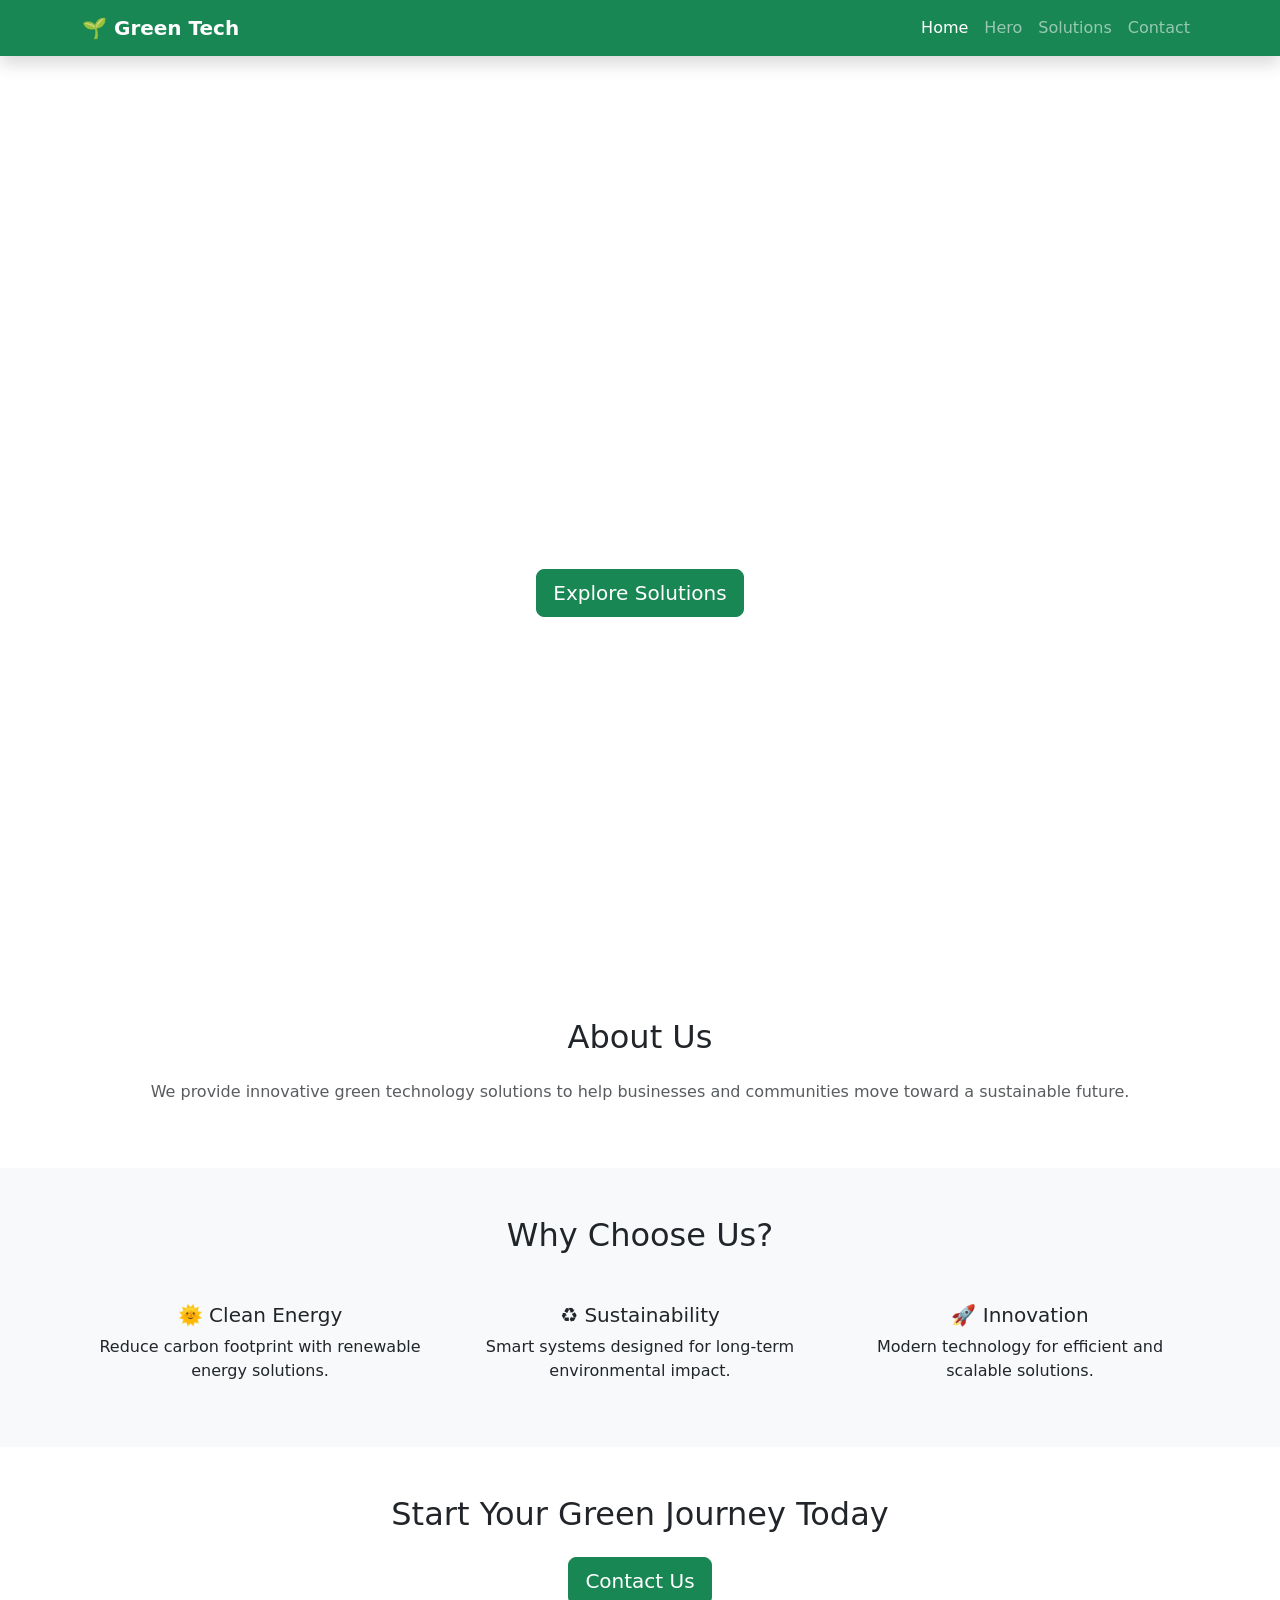
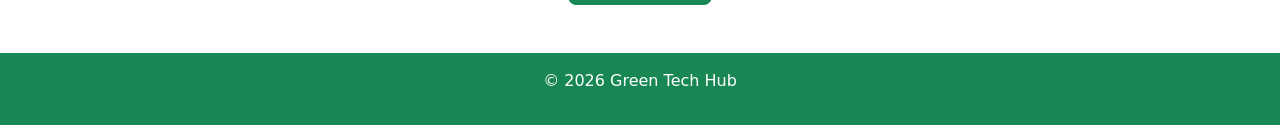
<file: index.html>
<!DOCTYPE html>
<html lang="en">
<head>
    <meta charset="UTF-8">
    <title>Green Tech Hub</title>

    <!-- Bootstrap -->
    <link href="https://cdn.jsdelivr.net/npm/bootstrap@5.3.2/dist/css/bootstrap.min.css" rel="stylesheet">
</head>
<body>

<!-- NAVBAR -->
<nav class="navbar navbar-expand-lg navbar-dark bg-success shadow fixed-top">
  <div class="container">
    
    <a class="navbar-brand fw-bold" href="index.html">🌱 Green Tech</a>

    <button class="navbar-toggler" type="button" data-bs-toggle="collapse" data-bs-target="#nav">
      <span class="navbar-toggler-icon"></span>
    </button>

    <div class="collapse navbar-collapse justify-content-end" id="nav">
      <ul class="navbar-nav">
        <li class="nav-item">
          <a class="nav-link active" href="index.html">Home</a>
        </li>
        <li class="nav-item">
          <a class="nav-link" href="hero.html">Hero</a>
        </li>
        <li class="nav-item">
          <a class="nav-link" href="solutions.html">Solutions</a>
        </li>
        <li class="nav-item">
          <a class="nav-link" href="contact.html">Contact</a>
        </li>
      </ul>
    </div>

  </div>
</nav>

<!-- HERO -->
<section class="vh-100 d-flex align-items-center text-center text-white"
    style="background: url('https://images.unsplash.com/photo-1501004318641-b39e6451bec6') center/cover;">

    <div class="container">
        <h1 class="display-3 fw-bold">Green Tech Hub</h1>
        <p class="lead ">Technology for a Greener Future</p>
        <a href="solutions.html" class="btn btn-success btn-lg mt-3">Explore Solutions</a>
    </div>

</section>

<!-- ABOUT -->
<section class="py-5">
    <div class="container text-center">
        <h2 class="mb-4">About Us</h2>
        <p class="text-muted">
            We provide innovative green technology solutions to help businesses 
            and communities move toward a sustainable future.
        </p>
    </div>
</section>

<!-- FEATURES -->
<section class="py-5 bg-light">
    <div class="container text-center">
        <h2 class="mb-5">Why Choose Us?</h2>

        <div class="row">

            <div class="col-md-4">
                <h5>🌞 Clean Energy</h5>
                <p>Reduce carbon footprint with renewable energy solutions.</p>
            </div>

            <div class="col-md-4">
                <h5>♻️ Sustainability</h5>
                <p>Smart systems designed for long-term environmental impact.</p>
            </div>

            <div class="col-md-4">
                <h5>🚀 Innovation</h5>
                <p>Modern technology for efficient and scalable solutions.</p>
            </div>

        </div>
    </div>
</section>

<!-- CTA -->
<section class="py-5 text-center">
    <div class="container">
        <h2>Start Your Green Journey Today</h2>
        <a href="contact.html" class="btn btn-success btn-lg mt-3">Contact Us</a>
    </div>
</section>

<!-- FOOTER -->
<footer class="bg-success text-white text-center py-3">
    <p>© 2026 Green Tech Hub</p>
</footer>

<!-- Bootstrap JS -->
<script src="https://cdn.jsdelivr.net/npm/bootstrap@5.3.2/dist/js/bootstrap.bundle.min.js"></script>

<!-- Fix navbar che nội dung -->
<style>
body {
    padding-top: 70px;
}
</style>

</body>
</html>
</file>
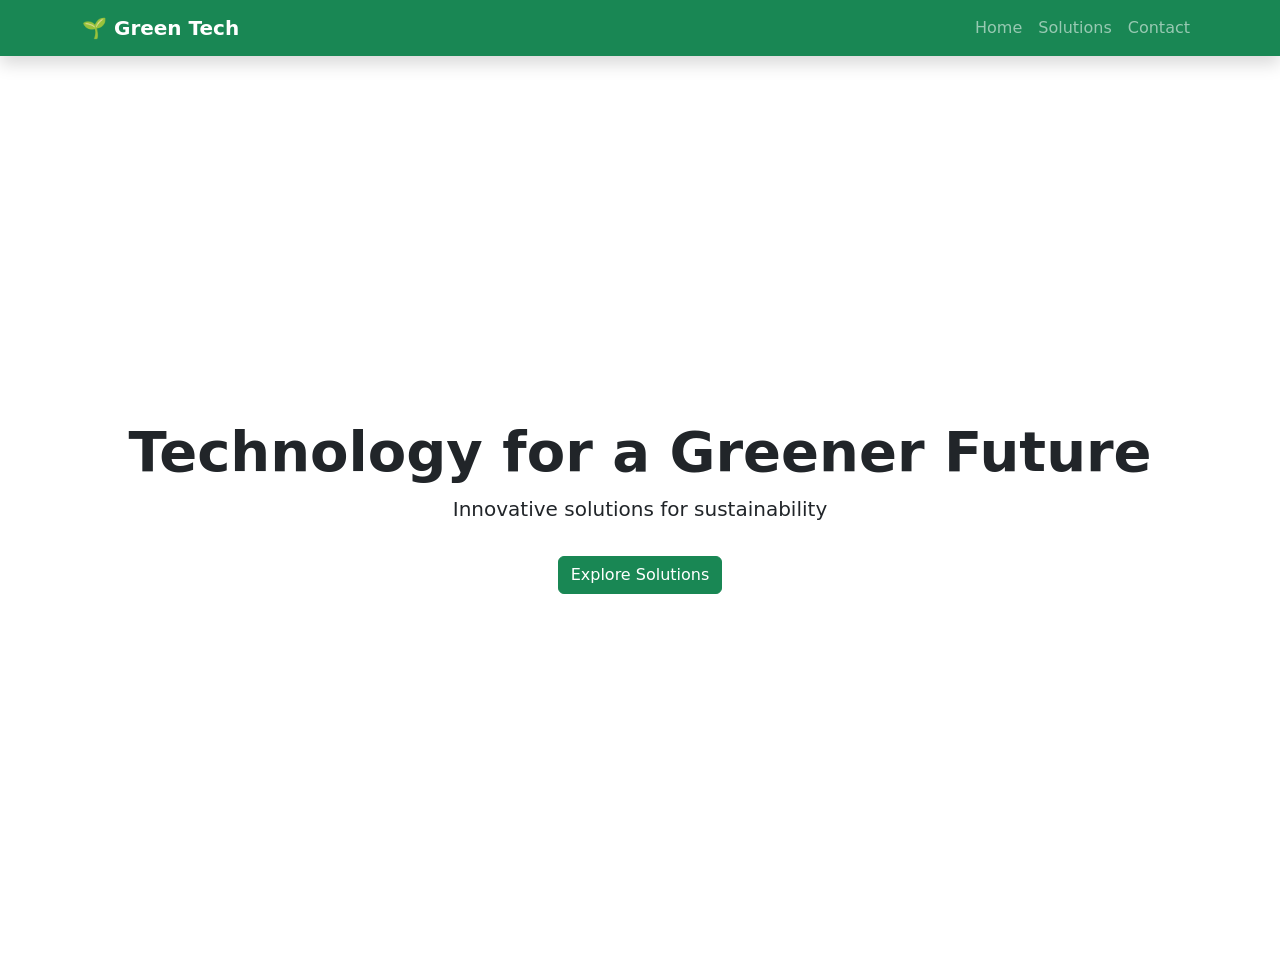
<file: hero.html>
<!DOCTYPE html>
<html>
<head>
    <title>Hero</title>
    <link href="https://cdn.jsdelivr.net/npm/bootstrap@5.3.2/dist/css/bootstrap.min.css" rel="stylesheet">
</head>
<body>
<nav class="navbar navbar-expand-lg navbar-dark bg-success shadow">
  <div class="container">
    
    <!-- Logo -->
    <a class="navbar-brand fw-bold" href="hero.html">🌱 Green Tech</a>

    <!-- Nút menu mobile -->
    <button class="navbar-toggler" type="button" data-bs-toggle="collapse" data-bs-target="#navbarNav">
      <span class="navbar-toggler-icon"></span>
    </button>

    <!-- Menu -->
    <div class="collapse navbar-collapse justify-content-end" id="navbarNav">
      <ul class="navbar-nav">

        <li class="nav-item">
          <a class="nav-link" href="hero.html">Home</a>
        </li>

        <li class="nav-item">
          <a class="nav-link" href="solutions.html">Solutions</a>
        </li>

        <li class="nav-item">
          <a class="nav-link" href="contact.html">Contact</a>
        </li>

      </ul>
    </div>

  </div>
</nav>
<section class="vh-100 d-flex align-items-center text-center text-white"
    style="background: url('https://images.unsplash.com/photo-1501004318641-b39e6451bec6') center/cover;">

    <div class="container">
      <h1 class="display-4 fw-bold text-dark">Technology for a Greener Future</h1>
<p class="lead text-dark">Innovative solutions for sustainability</p>
        <a href="solutions.html" class="btn btn-success mt-3">Explore Solutions</a>
    </div>

</section>

</body>
</html>
</file>
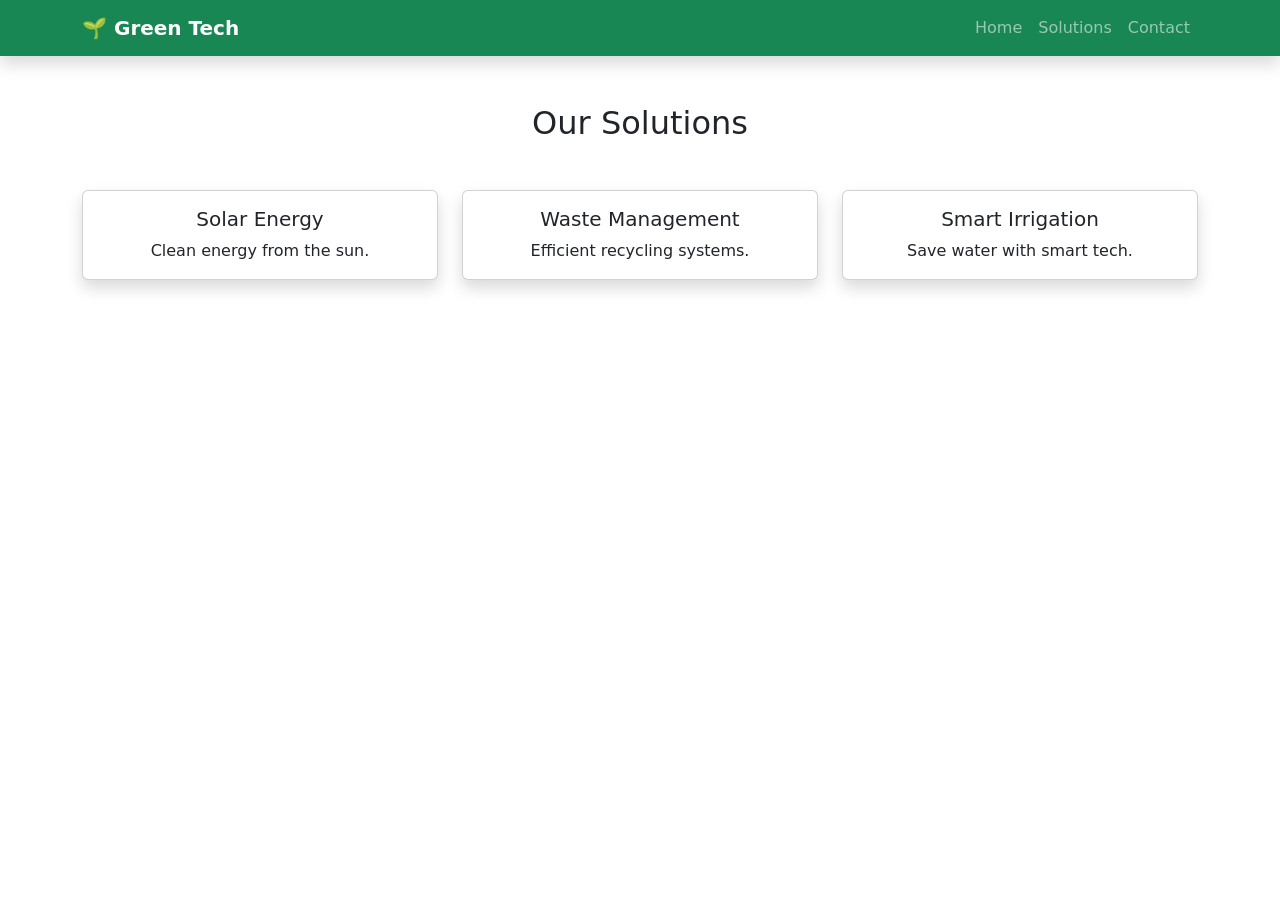
<file: solutions.html>
<!DOCTYPE html>
<html>
<head>
    <title>Solutions</title>
    <link href="https://cdn.jsdelivr.net/npm/bootstrap@5.3.2/dist/css/bootstrap.min.css" rel="stylesheet">
</head>
<body>
    <nav class="navbar navbar-expand-lg navbar-dark bg-success shadow">
  <div class="container">
    
    <!-- Logo -->
    <a class="navbar-brand fw-bold" href="hero.html">🌱 Green Tech</a>

    <!-- Nút menu mobile -->
    <button class="navbar-toggler" type="button" data-bs-toggle="collapse" data-bs-target="#navbarNav">
      <span class="navbar-toggler-icon"></span>
    </button>

    <!-- Menu -->
    <div class="collapse navbar-collapse justify-content-end" id="navbarNav">
      <ul class="navbar-nav">

        <li class="nav-item">
          <a class="nav-link" href="hero.html">Home</a>
        </li>

        <li class="nav-item">
          <a class="nav-link" href="solutions.html">Solutions</a>
        </li>

        <li class="nav-item">
          <a class="nav-link" href="contact.html">Contact</a>
        </li>

      </ul>
    </div>

  </div>
</nav>

<div class="container py-5 text-center">
    <h2 class="mb-5">Our Solutions</h2>

    <div class="row">

        <div class="col-md-4">
            <div class="card shadow">
                <div class="card-body">
                    <h5 class="card-title">Solar Energy</h5>
                    <p class="card-text">Clean energy from the sun.</p>
                </div>
            </div>
        </div>

        <div class="col-md-4">
            <div class="card shadow">
                <div class="card-body">
                    <h5 class="card-title">Waste Management</h5>
                    <p class="card-text">Efficient recycling systems.</p>
                </div>
            </div>
        </div>

        <div class="col-md-4">
            <div class="card shadow">
                <div class="card-body">
                    <h5 class="card-title">Smart Irrigation</h5>
                    <p class="card-text">Save water with smart tech.</p>
                </div>
            </div>
        </div>

    </div>
</div>

</body>
</html>
</file>
